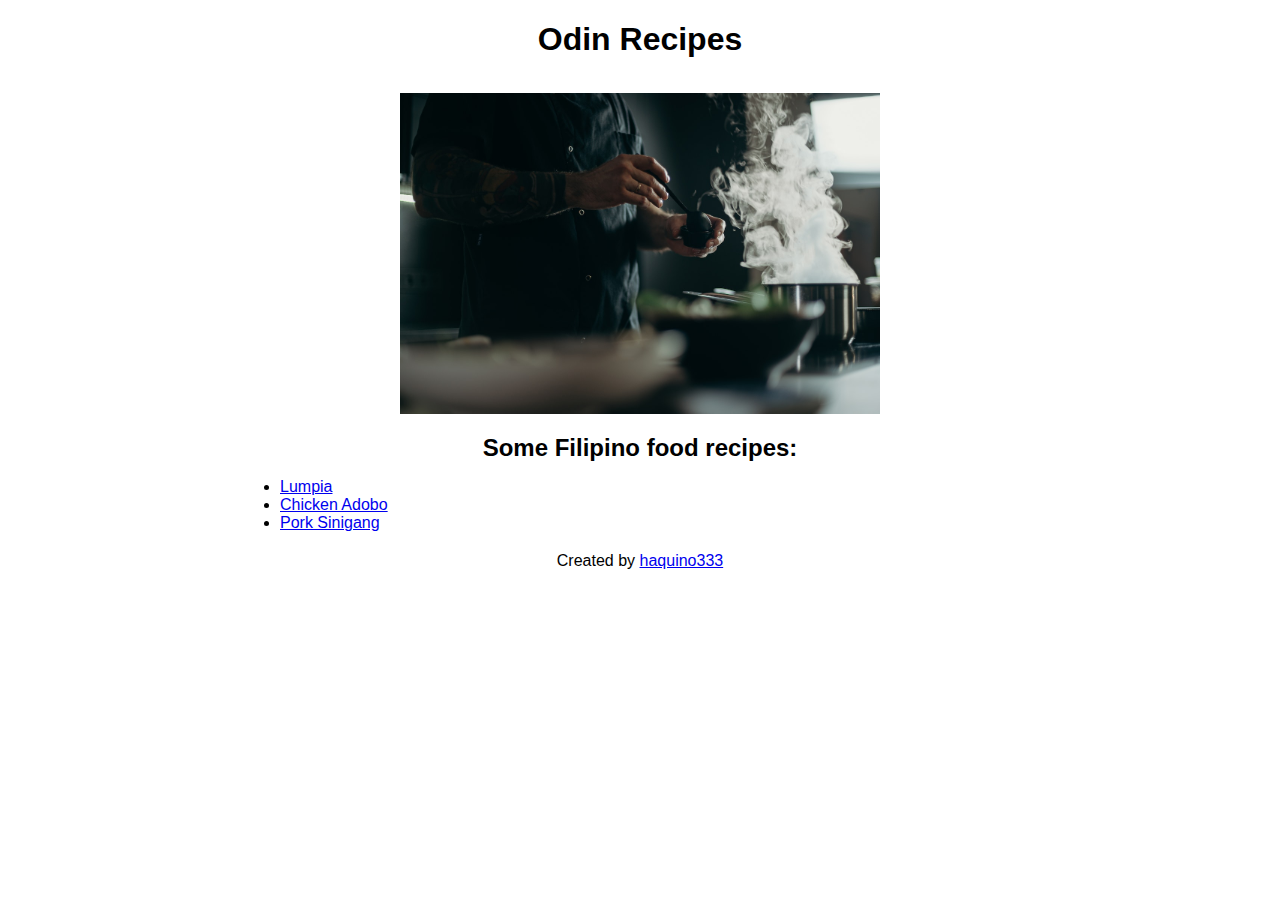
<file: index.html>
<!DOCTYPE html>
<html lang="en">
    <head>
        <meta charset="UTF-8">
        <title>Odin Recipes</title>
        <link rel="stylesheet" href="css/style.css">
    </head>

    <body>
        <h1>Odin Recipes</h1>
        <img src="img/man-cooking.jpg" alt="A man cooking" width="640">
        <h2>Some Filipino food recipes:</h2>

        <ul>
            <li><a href="recipes/lumpia.html">Lumpia</a></li>
            <li><a href="recipes/chicken-adobo.html">Chicken Adobo</a></li>
            <li><a href="recipes/pork-sinigang.html">Pork Sinigang</a></li>
        </ul>

        <p class="footer-link">Created by <a href="https://github.com/haquino333/">haquino333</a></p>

    </body>
</html>
</file>
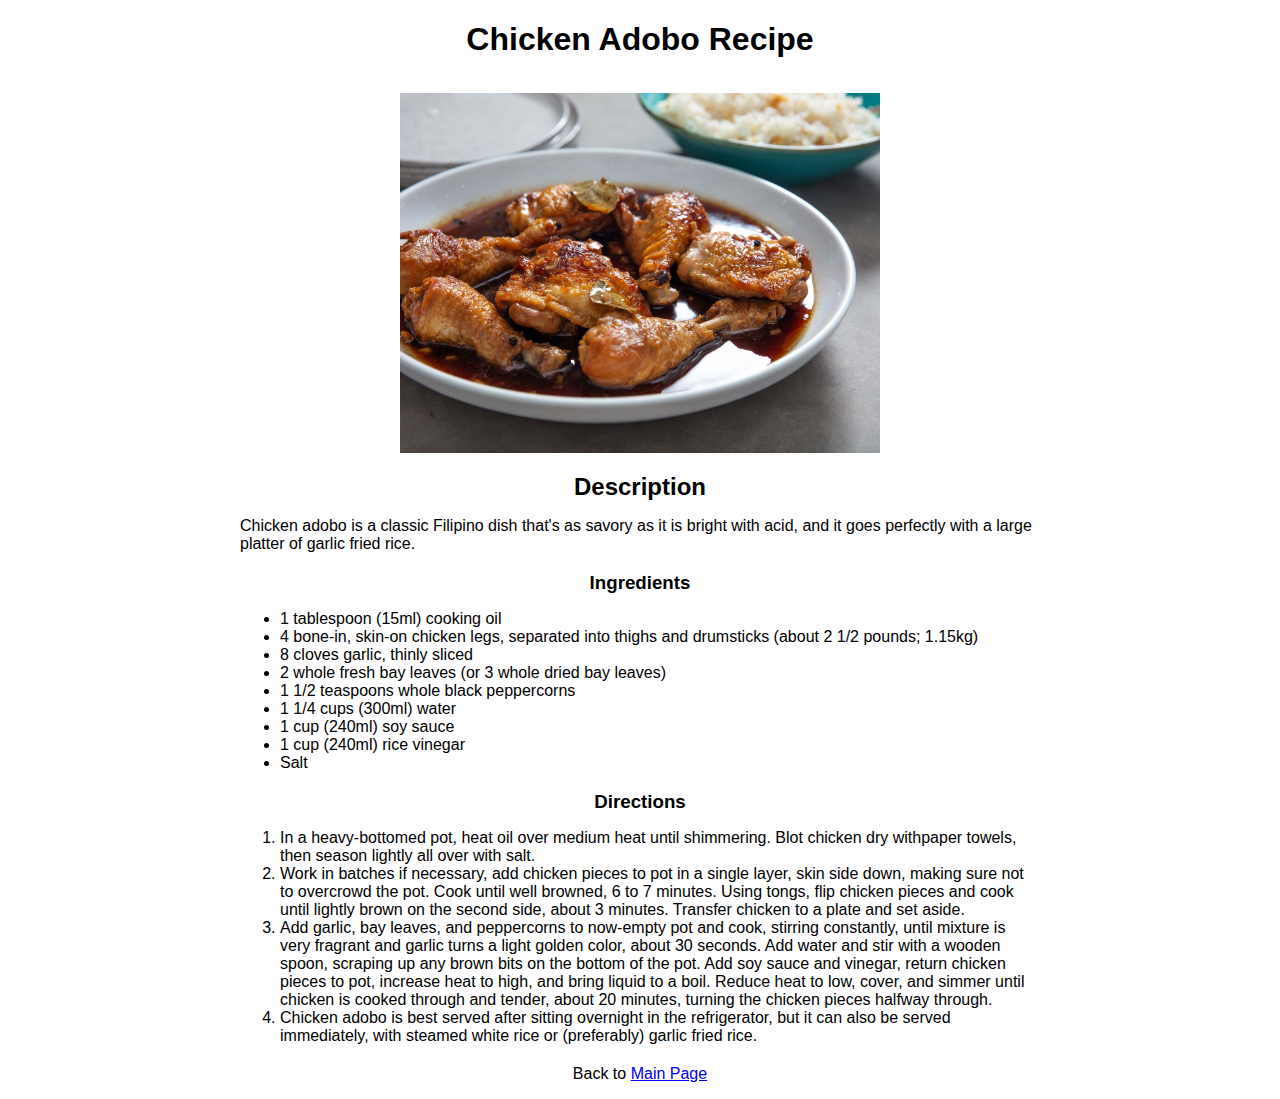
<file: recipes/chicken-adobo.html>
<!DOCTYPE html>
<html lang="en">
    <head>
        <meta charset="UTF-8">
        <title>Chicken Adobo Recipe</title>
        <link rel="stylesheet" href="../css/style.css">
    </head>

    <body>
        <h1>Chicken Adobo Recipe</h1>
        <img src="../img/chicken-adobo.jpg" width="640">
        <h2>Description</h2>
        <p>
            Chicken adobo is a classic Filipino dish that's as savory as it is bright with acid, and it goes
            perfectly with a large platter of garlic fried rice.
        </p>
        <h3>Ingredients</h3>
            <ul>
                <li>1 tablespoon (15ml) cooking oil</li>
                <li>4 bone-in, skin-on chicken legs, separated into thighs and drumsticks (about 2 1/2 pounds; 1.15kg)</li>
                <li>8 cloves garlic, thinly sliced</li>
                <li>2 whole fresh bay leaves (or 3 whole dried bay leaves)</li>
                <li>1 1/2 teaspoons whole black peppercorns</li>
                <li>1 1/4 cups (300ml) water</li>
                <li>1 cup (240ml) soy sauce</li>
                <li>1 cup (240ml) rice vinegar</li>
                <li>Salt</li>
            </ul>
        <h3>Directions</h3>
            <ol>
                <li>
                    In a heavy-bottomed pot, heat oil over medium heat until shimmering. Blot chicken dry withpaper
                    towels, then season lightly all over with salt.
                </li>
                <li>
                    Work in batches if necessary, add chicken pieces to pot in a single layer, skin side down, making
                    sure not to overcrowd the pot. Cook until well browned, 6 to 7 minutes. Using tongs, flip chicken
                    pieces and cook until lightly brown on the second side, about 3 minutes. Transfer chicken to a plate
                    and set aside.
                </li>
                <li>
                    Add garlic, bay leaves, and peppercorns to now-empty pot and cook, stirring constantly, until mixture is
                    very fragrant and garlic turns a light golden color, about 30 seconds. Add water and stir with a wooden
                    spoon, scraping up any brown bits on the bottom of the pot. Add soy sauce and vinegar, return chicken
                    pieces to pot, increase heat to high, and bring liquid to a boil. Reduce heat to low, cover, and simmer
                    until chicken is cooked through and tender, about 20 minutes, turning the chicken pieces halfway through. 
                </li>
                <li>
                    Chicken adobo is best served after sitting overnight in the refrigerator, but it can also be served
                    immediately, with steamed white rice or (preferably) garlic fried rice.
                </li>
            </ol>
        <p class="footer-link">Back to <a href="../index.html">Main Page</a></p>
    </body>
</html>
</file>
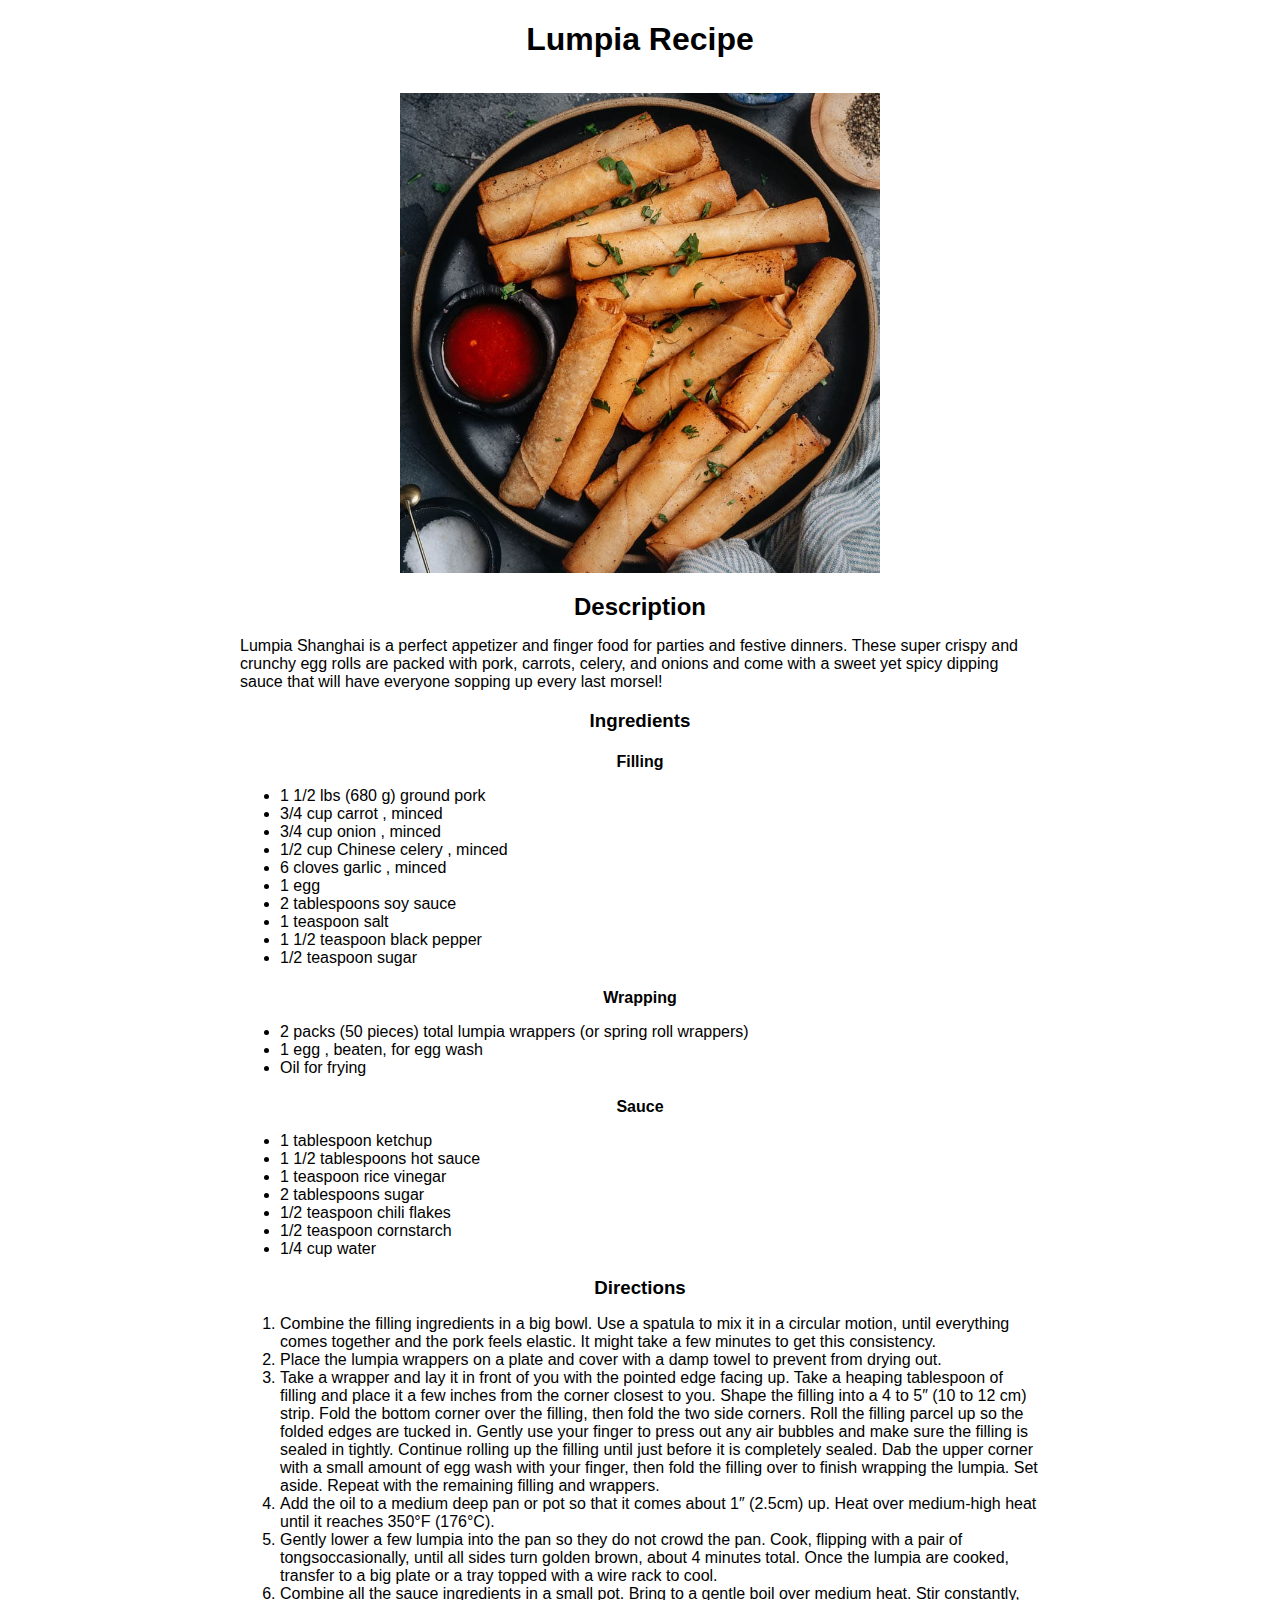
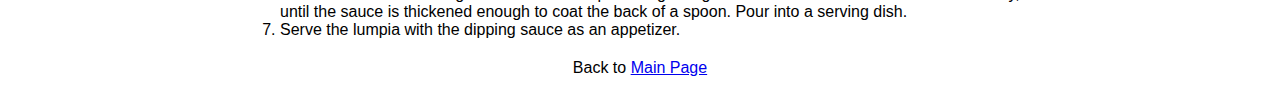
<file: recipes/lumpia.html>
<!DOCTYPE html>
<html lang="en">
    <head>
        <meta charset="UTF-8">
        <title>Lumpia Recipe</title>
        <link rel="stylesheet" href="../css/style.css">
    </head>

    <body>
        <h1>Lumpia Recipe</h1>
        <img src="../img/lumpia.jpg" width="640">
        <h2>Description</h2>
            <p>
                Lumpia Shanghai is a perfect appetizer and finger food for parties and festive dinners.
                These super crispy and crunchy egg rolls are packed with pork, carrots, celery, and onions
                and come with a sweet yet spicy dipping sauce that will have everyone sopping up every last morsel!
            </p>
        <h3>Ingredients</h3>
            <h4>Filling</h4>
                <ul>
                    <li>1 1/2 lbs (680 g) ground pork</li>
                    <li>3/4 cup carrot , minced</li>
                    <li>3/4 cup onion , minced</li>
                    <li>1/2 cup Chinese celery , minced</li>
                    <li>6 cloves garlic , minced</li>
                    <li>1 egg</li>
                    <li>2 tablespoons soy sauce</li>
                    <li>1 teaspoon salt</li>
                    <li>1 1/2 teaspoon black pepper</li>
                    <li>1/2 teaspoon sugar</li>
                </ul>

            <h4>Wrapping</h4>
                <ul>
                    <li>2 packs (50 pieces) total lumpia wrappers (or spring roll wrappers)</li>
                    <li>1 egg , beaten, for egg wash</li>
                    <li>Oil for frying</li>
                </ul>

            <h4>Sauce</h4>
                <ul>
                    <li>1 tablespoon ketchup</li>
                    <li>1 1/2 tablespoons hot sauce</li>
                    <li>1 teaspoon rice vinegar</li>
                    <li>2 tablespoons sugar</li>
                    <li>1/2 teaspoon chili flakes</li>
                    <li>1/2 teaspoon cornstarch</li>
                    <li>1/4 cup water</li>
                </ul>

        <h3>Directions</h3>

            <ol>
                <li>
                    Combine the filling ingredients in a big bowl. Use a spatula to mix it in a circular motion,
                    until everything comes together and the pork feels elastic. It might take a few minutes to 
                    get this consistency.
                </li>
                <li>Place the lumpia wrappers on a plate and cover with a damp towel to prevent from drying out.</li>
                <li>
                    Take a wrapper and lay it in front of you with the pointed edge facing up. Take a heaping 
                    tablespoon of filling and place it a few inches from the corner closest to you. Shape the 
                    filling into a 4 to 5″ (10 to 12 cm) strip. Fold the bottom corner over the filling, then fold 
                    the two side corners. Roll the filling parcel up so the folded edges are tucked in. Gently use 
                    your finger to press out any air bubbles and make sure the filling is sealed in tightly. Continue 
                    rolling up the filling until just before it is completely sealed. Dab the upper corner with a 
                    small amount of egg wash with your finger, then fold the filling over to finish wrapping the 
                    lumpia. Set aside. Repeat with the remaining filling and wrappers.
                </li>

                <li>
                    Add the oil to a medium deep pan or pot so that it comes about 1″ (2.5cm) up. Heat over medium-high 
                    heat until it reaches 350°F (176°C).
                </li>
                <li>
                    Gently lower a few lumpia into the pan so they do not crowd the pan. Cook, flipping with a pair of 
                    tongsoccasionally, until all sides turn golden brown, about 4 minutes total. Once the lumpia are cooked, 
                    transfer to a big plate or a tray topped with a wire rack to cool.
                </li>
                <li>
                    Combine all the sauce ingredients in a small pot. Bring to a gentle boil over medium heat. Stir 
                    constantly, until the sauce is thickened enough to coat the back of a spoon. Pour into a serving dish.
                </li>
                <li>
                    Serve the lumpia with the dipping sauce as an appetizer.
                </li>
            </ol>

        <p class="footer-link">Back to <a href="../index.html">Main Page</a></p>
    </body>
</html>
</file>
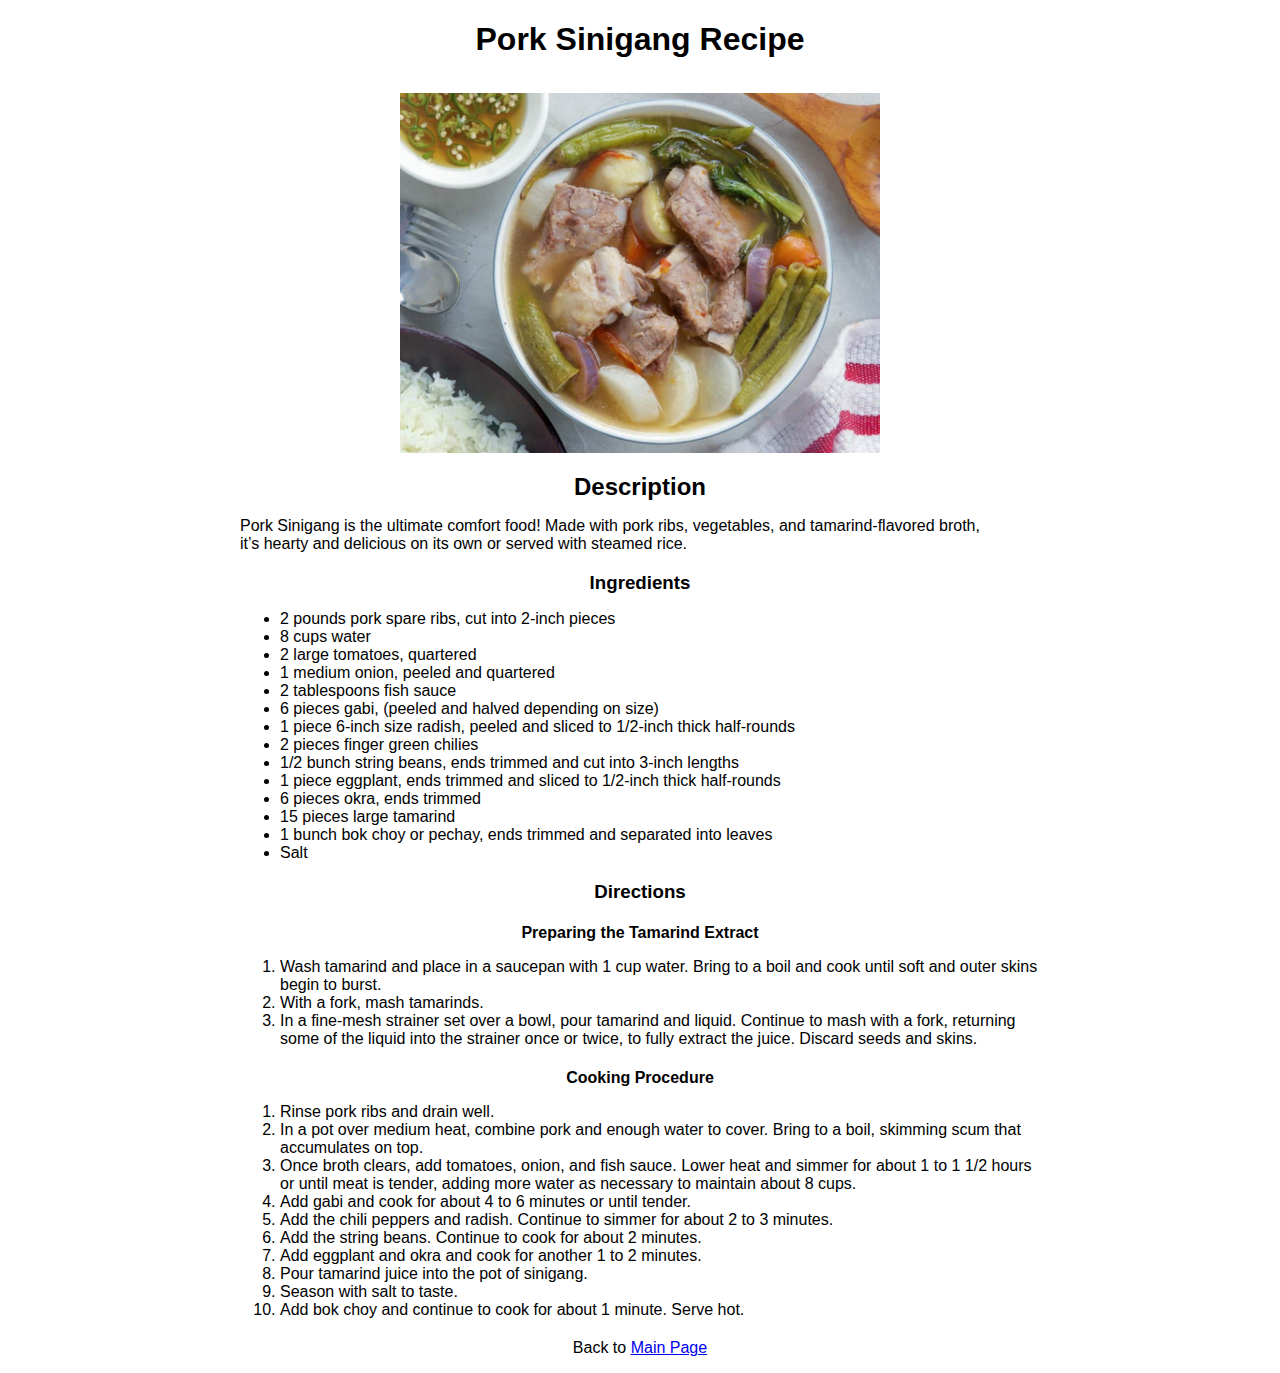
<file: recipes/pork-sinigang.html>
<!DOCTYPE html>
<html lang="en">
    <head>
        <meta charset="UTF-8">
        <title>Pork Sinigang Recipe</title>
        <link rel="stylesheet" href="../css/style.css">
    </head>

    <body>
        <h1>Pork Sinigang Recipe</h1>
        <img src="../img/pork-sinigang.jpg" width="640">
        <h2>Description</h2>
        <p>
            Pork Sinigang is the ultimate comfort food! Made with pork ribs, vegetables, and tamarind-flavored broth, <br>
            it’s hearty and delicious on its own or served with steamed rice.
        </p>
        <h3>Ingredients</h3>
            <ul>
                <li>2 pounds pork spare ribs, cut into 2-inch pieces</li>
                <li>8 cups water</li>
                <li>2 large tomatoes, quartered</li>
                <li>1 medium onion, peeled and quartered</li>
                <li>2 tablespoons fish sauce</li>
                <li>6 pieces gabi, (peeled and halved depending on size)</li>
                <li>1 piece 6-inch size radish, peeled and sliced to 1/2-inch thick half-rounds</li>
                <li>2 pieces finger green chilies</li>
                <li>1/2 bunch string beans, ends trimmed and cut into 3-inch lengths</li>
                <li>1 piece eggplant, ends trimmed and sliced to 1/2-inch thick half-rounds</li>
                <li>6 pieces okra, ends trimmed</li>
                <li>15 pieces large tamarind </li>
                <li>1 bunch bok choy or pechay, ends trimmed and separated into leaves</li>
                <li>Salt</li>
            </ul>
        <h3>Directions</h3>
        <h4>Preparing the Tamarind Extract</h4>
            <ol>
                <li>
                    Wash tamarind and place in a saucepan with 1 cup water. Bring to a boil and cook until soft and outer 
                    skins begin to burst.
                </li>
                <li>With a fork, mash tamarinds. </li>
                <li>
                    In a fine-mesh strainer set over a bowl, pour tamarind and liquid. Continue to mash with a fork, returning 
                    some of the liquid into the strainer once or twice, to fully extract the juice. Discard seeds and skins.
                </li>
            </ol>
        
        <h4>Cooking Procedure</h4>
            <ol>
                <li>Rinse pork ribs and drain well.</li>
                <li>
                    In a pot over medium heat, combine pork and enough water to cover. Bring to a boil, skimming scum that 
                    accumulates on top.
                </li>
                <li>
                    Once broth clears, add tomatoes, onion, and fish sauce. Lower heat and simmer for about 1 to 1 1/2 hours 
                    or until meat is tender, adding more water as necessary to maintain about 8 cups.
                </li>
                <li>Add gabi and cook for about 4 to 6 minutes or until tender.</li>
                <li>Add the chili peppers and radish. Continue to simmer for about 2 to 3 minutes.</li>
                <li>Add the string beans. Continue to cook for about 2 minutes. </li>
                <li>Add eggplant and okra and cook for another 1 to 2 minutes.</li>
                <li>Pour tamarind juice into the pot of sinigang.</li>
                <li>Season with salt to taste.</li>
                <li>Add bok choy and continue to cook for about 1 minute. Serve hot.</li>
            </ol>
        <p class="footer-link">Back to <a href="../index.html">Main Page</a></p>
    </body>
</html>
</file>
<file: css/style.css>
body{
    font-family: Arial, Helvetica, sans-serif;
    width: 800px;
    margin: auto;
}

h1, h2, h3, h4 {
    text-align: center;
    margin-bottom: 15px;
}

h1{margin-bottom: 35px;}

img{
    margin: auto;
    display: block;
    width: 480px;
}

.footer-link{
    text-align: center;
    margin-top: 20px;
}
</file>
